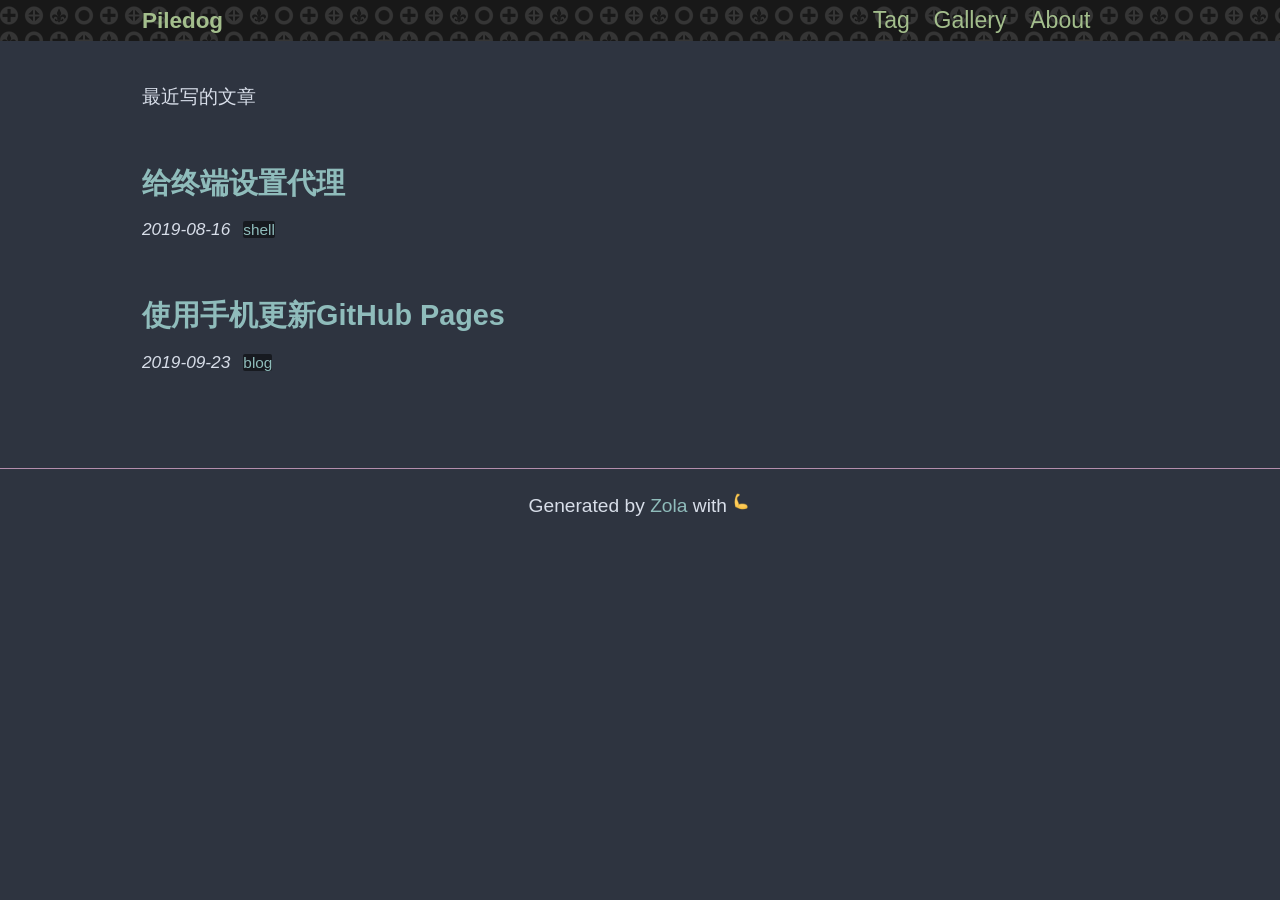
<file: index.html>
<html lang="en">
<head>
  <meta charset="UTF-8">
  <meta name="viewport" content="width=device-width, initial-scale=1.0">
  <meta http-equiv="X-UA-Compatible" content="ie=edge">
  <title> Piledog </title>
  <link rel="icon" href="https:&#x2F;&#x2F;piledog.github.io&#x2F;favicon_150x150.png">
  <link rel="stylesheet" href="https:&#x2F;&#x2F;piledog.github.io&#x2F;main.css">
</head>
<body>
  <header>
    <div>
      <a href="https:&#x2F;&#x2F;piledog.github.io">
        <h3>Piledog</h3>
      </a>

      <nav class="nav">
        <ul>
      <!-- taxonomy links -->
          
            
            <li><a href="https:&#x2F;&#x2F;piledog.github.io&#x2F;tag">Tag</a></li>
          

          <li><a href="https:&#x2F;&#x2F;piledog.github.io&#x2F;gallery">Gallery</a></li>

          <li><a href="https:&#x2F;&#x2F;piledog.github.io&#x2F;about">About</a></li>
        </ul>
        
      </nav>
    </div>
  </header>

  <main>
    <!-- default content -->
    
      

      <p>最近写的文章</p>

      
      
        
<header class="post-item">
  <h2><a href="https:&#x2F;&#x2F;piledog.github.io&#x2F;post&#x2F;terminal-proxy&#x2F;">给终端设置代理</a></h2>
  <div>
    
    <time datetime="2019-08-16T08:16:57">2019-08-16</time>
    

    <ul>
      
        
          <li><a href="https:&#x2F;&#x2F;piledog.github.io&#x2F;tag&#x2F;shell&#x2F;">shell</a></li>
        
      
    </ul>
  </div>
  
</header>

      
        
<header class="post-item">
  <h2><a href="https:&#x2F;&#x2F;piledog.github.io&#x2F;post&#x2F;iphone-gh-pages&#x2F;">使用手机更新GitHub Pages</a></h2>
  <div>
    
    <time datetime="2019-09-23T20:07:03+08:00">2019-09-23</time>
    

    <ul>
      
        
          <li><a href="https:&#x2F;&#x2F;piledog.github.io&#x2F;tag&#x2F;blog&#x2F;">blog</a></li>
        
      
    </ul>
  </div>
  
</header>

      
    
  </main>

  <footer>
    <hr>
    Generated by <a href="https://www.getzola.org" target="_blank">Zola</a> with <span id="power"></span>
  </footer>
</body>
</html>
</file>
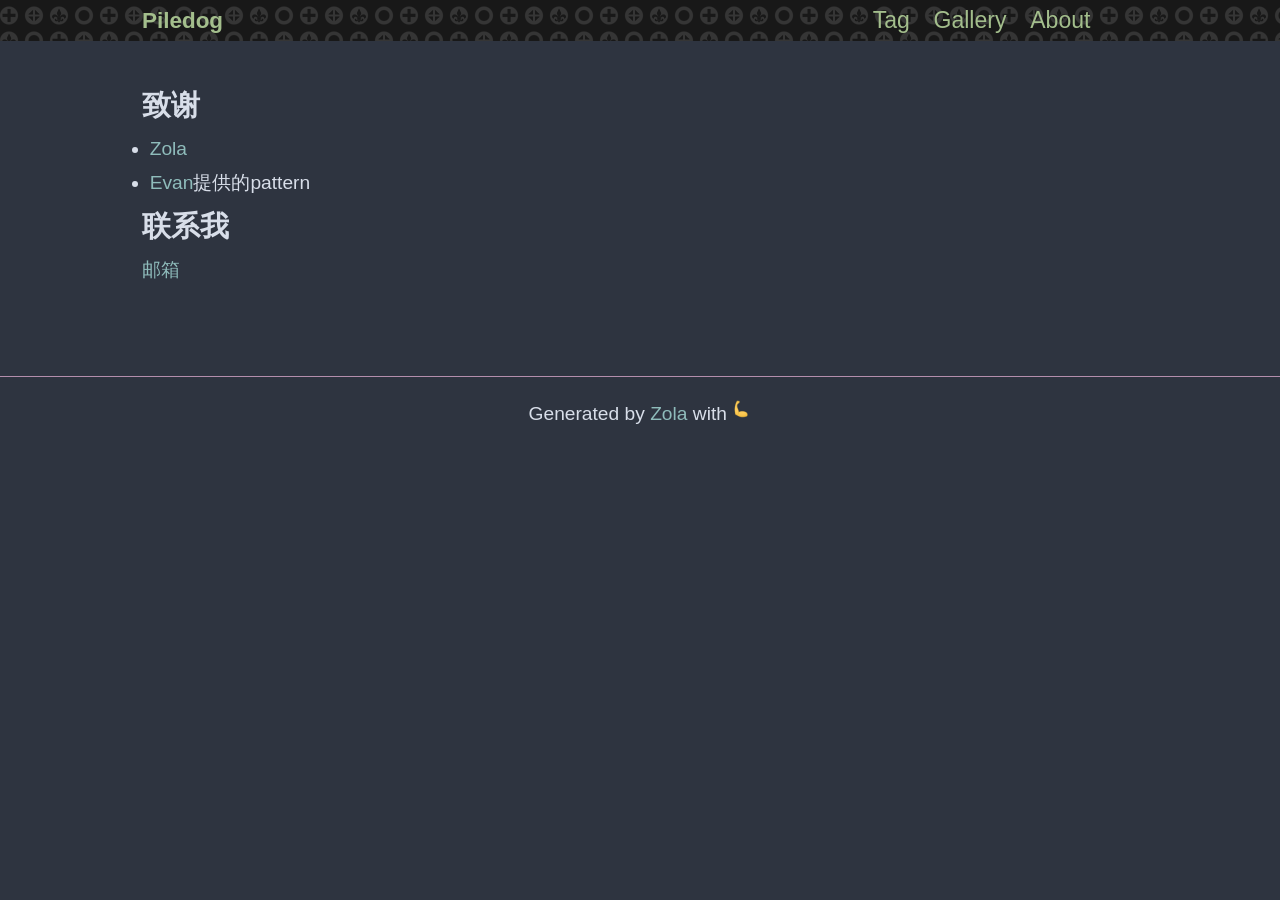
<file: about/index.html>
<html lang="en">
<head>
  <meta charset="UTF-8">
  <meta name="viewport" content="width=device-width, initial-scale=1.0">
  <meta http-equiv="X-UA-Compatible" content="ie=edge">
  <title> Piledog </title>
  <link rel="icon" href="https:&#x2F;&#x2F;piledog.github.io&#x2F;favicon_150x150.png">
  <link rel="stylesheet" href="https:&#x2F;&#x2F;piledog.github.io&#x2F;main.css">
</head>
<body>
  <header>
    <div>
      <a href="https:&#x2F;&#x2F;piledog.github.io">
        <h3>Piledog</h3>
      </a>

      <nav class="nav">
        <ul>
      <!-- taxonomy links -->
          
            
            <li><a href="https:&#x2F;&#x2F;piledog.github.io&#x2F;tag">Tag</a></li>
          

          <li><a href="https:&#x2F;&#x2F;piledog.github.io&#x2F;gallery">Gallery</a></li>

          <li><a href="https:&#x2F;&#x2F;piledog.github.io&#x2F;about">About</a></li>
        </ul>
        
      </nav>
    </div>
  </header>

  <main>
    <!-- default content -->
    
  
  
  <article>
    <h1 id="zhi-xie">致谢</h1>
<ul>
<li><a href="https://www.getzola.org/">Zola</a></li>
<li><a href="http://www.dinpattern.com/">Evan</a>提供的pattern</li>
</ul>
<h1 id="lian-xi-wo">联系我</h1>
<p><a href='mailto:catjxs@gmail.com'>邮箱</a></p>

  </article>

  

  </main>

  <footer>
    <hr>
    Generated by <a href="https://www.getzola.org" target="_blank">Zola</a> with <span id="power"></span>
  </footer>
</body>
</html>
</file>
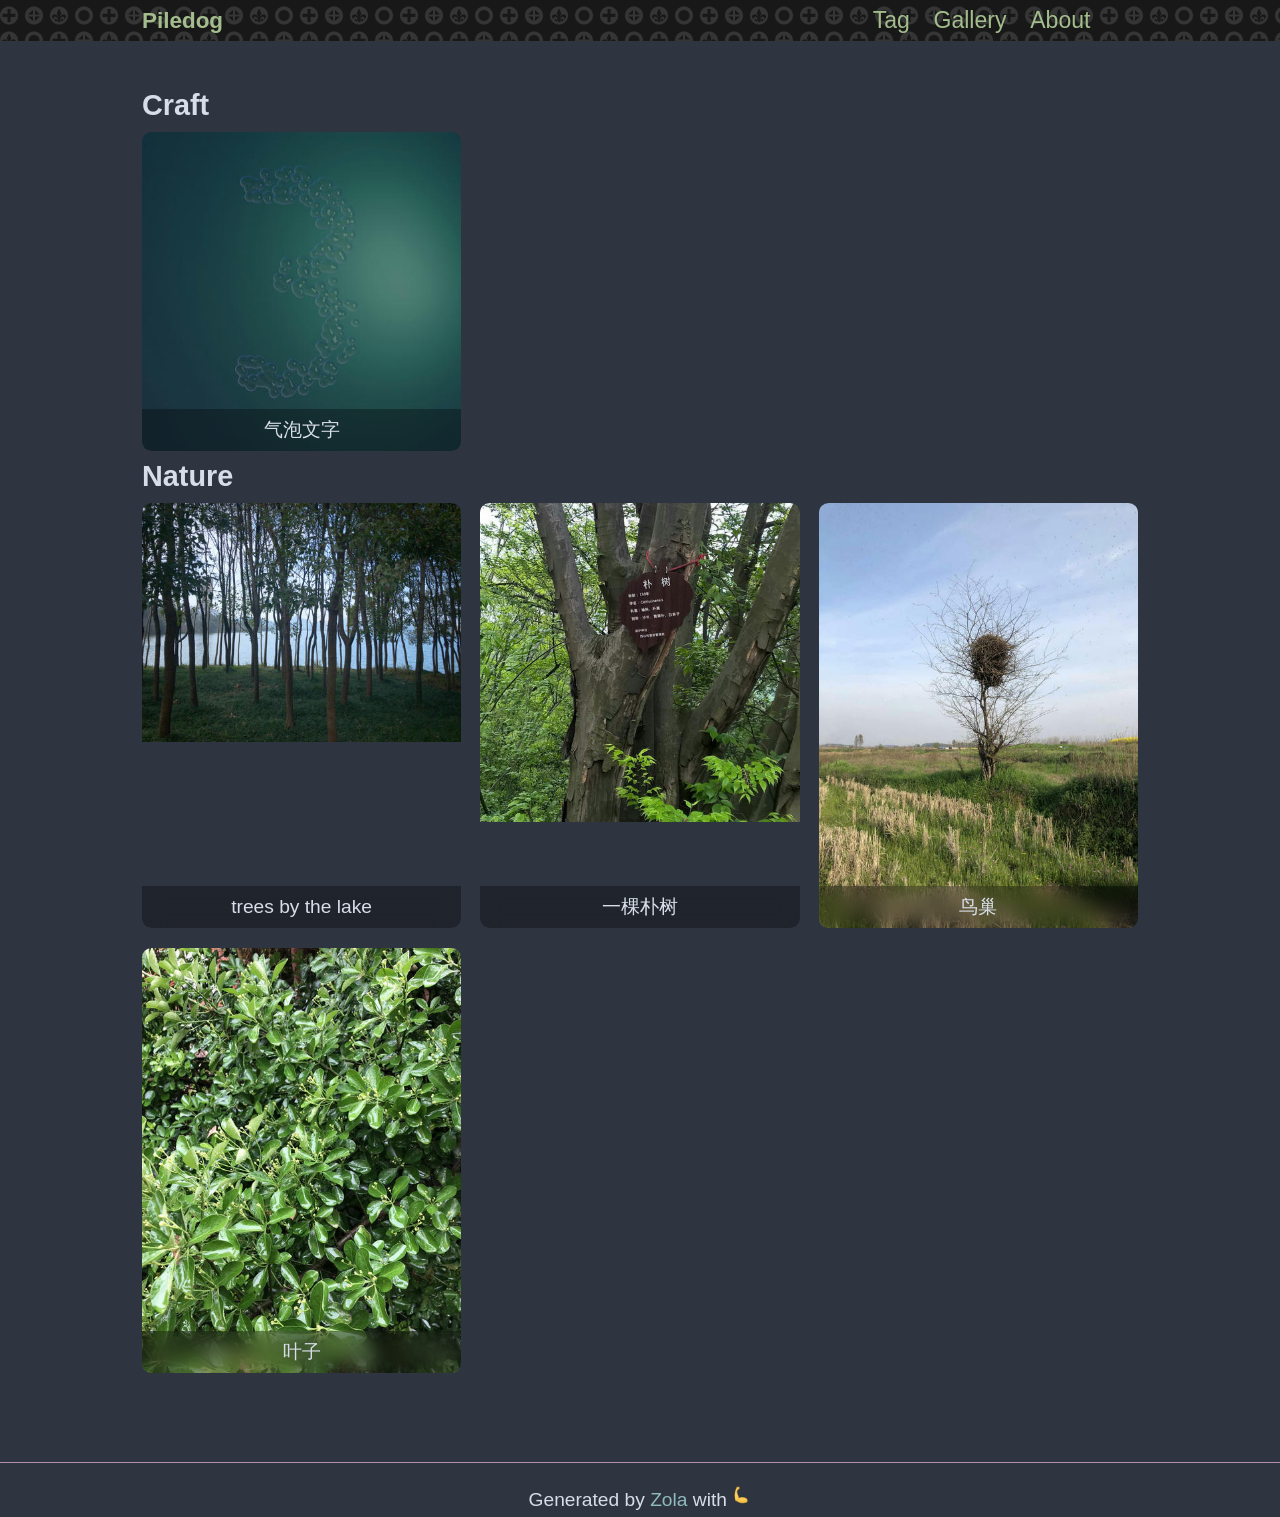
<file: gallery/index.html>
<html lang="en">
<head>
  <meta charset="UTF-8">
  <meta name="viewport" content="width=device-width, initial-scale=1.0">
  <meta http-equiv="X-UA-Compatible" content="ie=edge">
  <title> Piledog </title>
  <link rel="icon" href="https:&#x2F;&#x2F;piledog.github.io&#x2F;favicon_150x150.png">
  <link rel="stylesheet" href="https:&#x2F;&#x2F;piledog.github.io&#x2F;main.css">
</head>
<body>
  <header>
    <div>
      <a href="https:&#x2F;&#x2F;piledog.github.io">
        <h3>Piledog</h3>
      </a>

      <nav class="nav">
        <ul>
      <!-- taxonomy links -->
          
            
            <li><a href="https:&#x2F;&#x2F;piledog.github.io&#x2F;tag">Tag</a></li>
          

          <li><a href="https:&#x2F;&#x2F;piledog.github.io&#x2F;gallery">Gallery</a></li>

          <li><a href="https:&#x2F;&#x2F;piledog.github.io&#x2F;about">About</a></li>
        </ul>
        
      </nav>
    </div>
  </header>

  <main>
    <!-- default content -->
    
  
  
  <article>
    <h1>Craft</h1>
<div class="gallery">
  
  
  <figure>
    <figcaption> 气泡文字</figcaption>
    <!-- This only works in build mode -->
    <a href="craft&#x2F;bubble.jpg">
      <img src="https:&#x2F;&#x2F;piledog.github.io&#x2F;processed_images&#x2F;eec8c08b73ab017500.jpg"/>
    </a>
  </figure>
  
</div>


<h1>Nature</h1>
<div class="gallery">
  
  
  <figure>
    <figcaption> trees by the lake</figcaption>
    <!-- This only works in build mode -->
    <a href="nature&#x2F;trees.jpg">
      <img src="https:&#x2F;&#x2F;piledog.github.io&#x2F;processed_images&#x2F;558e4eed42ad7b1b00.jpg"/>
    </a>
  </figure>
  
  
  <figure>
    <figcaption> 一棵朴树</figcaption>
    <!-- This only works in build mode -->
    <a href="nature&#x2F;pushu.jpg">
      <img src="https:&#x2F;&#x2F;piledog.github.io&#x2F;processed_images&#x2F;477826ee1b2d01a900.jpg"/>
    </a>
  </figure>
  
  
  <figure>
    <figcaption> 鸟巢</figcaption>
    <!-- This only works in build mode -->
    <a href="nature&#x2F;nest.jpg">
      <img src="https:&#x2F;&#x2F;piledog.github.io&#x2F;processed_images&#x2F;26ceadc8e087d1dd00.jpg"/>
    </a>
  </figure>
  
  
  <figure>
    <figcaption> 叶子</figcaption>
    <!-- This only works in build mode -->
    <a href="nature&#x2F;leaf.jpg">
      <img src="https:&#x2F;&#x2F;piledog.github.io&#x2F;processed_images&#x2F;76fd31c262f04b1800.jpg"/>
    </a>
  </figure>
  
</div>


<style>
  .gallery {
    display: grid;
    grid-template-rows: masonry;
    grid-template-columns: repeat(auto-fill, minmax(15em, 1fr));
    gap: 1em;
  }
  img {
    width: 100%;
    display: block;
  }
  figure {
    position: relative;
    margin: 0;
    border-radius: .5em;
    overflow: hidden;
  }

  figcaption {
    backdrop-filter: blur(10px);
    /*color: rgb(var(--label-fg));*/
    background-color: rgba(0, 0, 0, .3);
    
    width: 100%;
    position: absolute;
    bottom: 0;
    box-sizing: border-box;
    padding: .2rem 1rem;

    text-align: center;
    text-overflow: ellipsis;
    white-space: nowrap;
    overflow: hidden;
  }
</style>
  </article>

  

  </main>

  <footer>
    <hr>
    Generated by <a href="https://www.getzola.org" target="_blank">Zola</a> with <span id="power"></span>
  </footer>
</body>
</html>
</file>
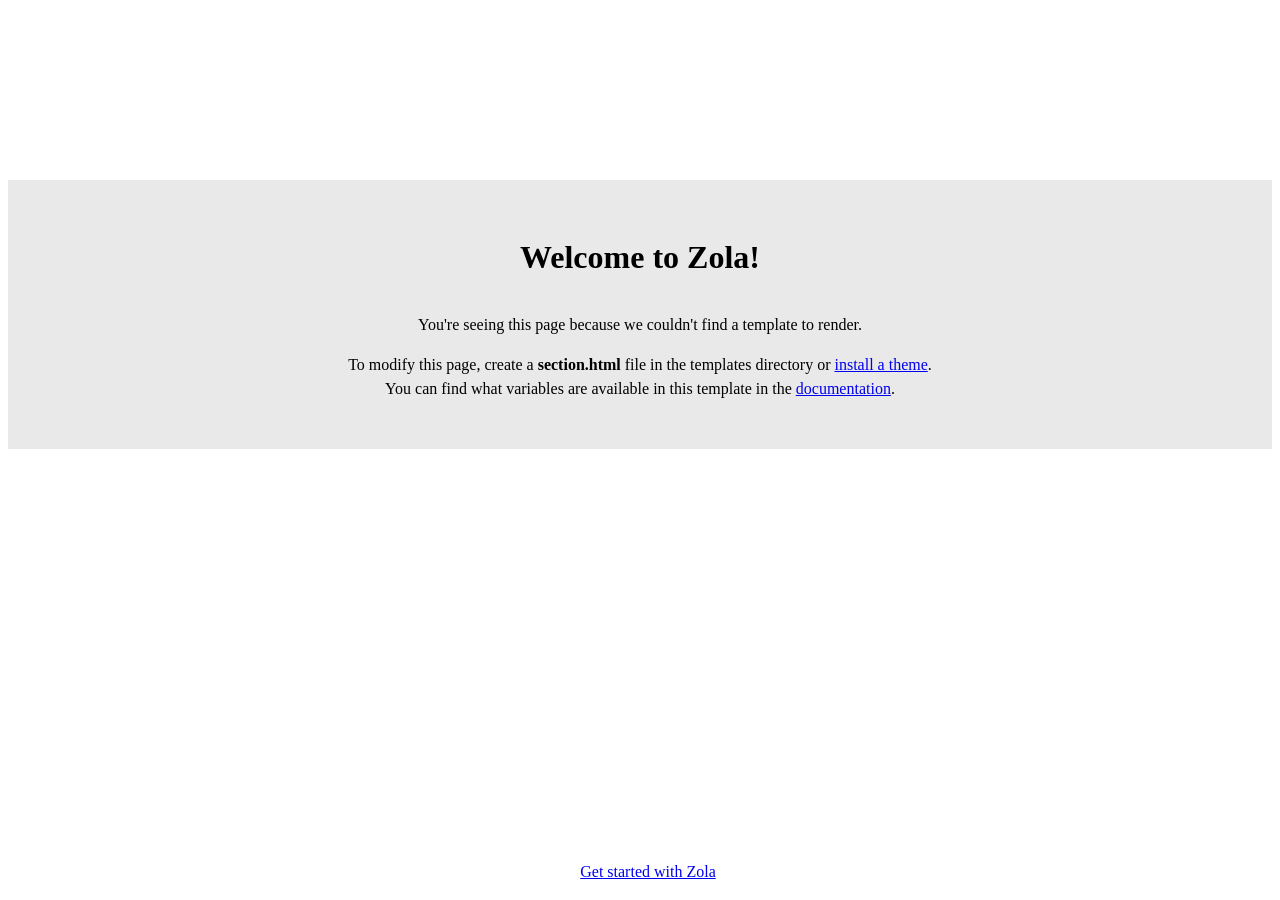
<file: post/index.html>
<html>
    <head>
        <title>Zola</title>
    </head>
    <body>
        <div class="container">
            <h1>Welcome to Zola!</h1>
            <p>
                You're seeing this page because we couldn't find a template to render.
            </p>
            <p>
                To modify this page, create a <b>section.html</b> file in the templates directory or
                <a href="https://www.getzola.org/documentation/themes/installing-and-using-themes/" target="_blank">install a theme</a>.
                <br>
                You can find what variables are available in this template in the <a href="https:&#x2F;&#x2F;www.getzola.org&#x2F;documentation&#x2F;templates&#x2F;pages-sections&#x2F;#section-variables" target="_blank">documentation</a>.
            </p>
        </div>
        <footer>
            <a href="https://www.getzola.org/documentation/getting-started/cli-usage/" target="_blank">Get started with Zola</a>
        </footer>
        <style>
            html {
                line-height: 1.5;
            }
            h1 {
                margin-bottom: 2rem;
            }
            .container {
                font-family: "sans-serif";
                text-align: center;
                margin-top: 20vh;
                padding: 2rem;
                background: #e9e9e9;
            }
            footer {
                position: fixed;
                width: 100%;
                bottom: 1rem;
                text-align: center;
            }
        </style>
    </body>
</html>
</file>
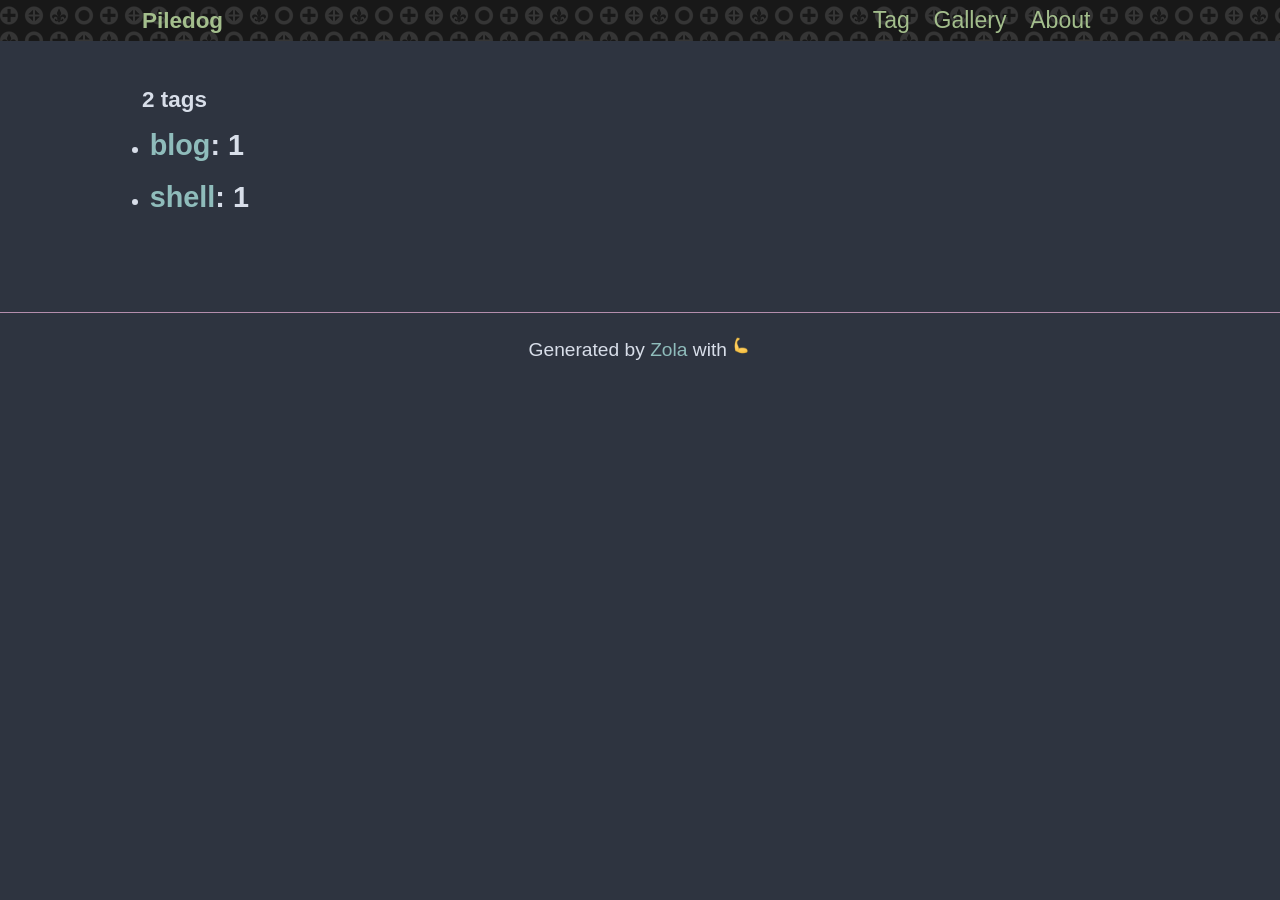
<file: tag/index.html>
<html lang="en">
<head>
  <meta charset="UTF-8">
  <meta name="viewport" content="width=device-width, initial-scale=1.0">
  <meta http-equiv="X-UA-Compatible" content="ie=edge">
  <title> Piledog </title>
  <link rel="icon" href="https:&#x2F;&#x2F;piledog.github.io&#x2F;favicon_150x150.png">
  <link rel="stylesheet" href="https:&#x2F;&#x2F;piledog.github.io&#x2F;main.css">
</head>
<body>
  <header>
    <div>
      <a href="https:&#x2F;&#x2F;piledog.github.io">
        <h3>Piledog</h3>
      </a>

      <nav class="nav">
        <ul>
      <!-- taxonomy links -->
          
            
            <li><a href="https:&#x2F;&#x2F;piledog.github.io&#x2F;tag">Tag</a></li>
          

          <li><a href="https:&#x2F;&#x2F;piledog.github.io&#x2F;gallery">Gallery</a></li>

          <li><a href="https:&#x2F;&#x2F;piledog.github.io&#x2F;about">About</a></li>
        </ul>
        
      </nav>
    </div>
  </header>

  <main>
    <!-- default content -->
    
  <h3>2 tags</h3>
  <ul>
    
    <li><h2><a href="https:&#x2F;&#x2F;piledog.github.io&#x2F;tag&#x2F;blog&#x2F;">blog</a>: 1</h2></li>
    
    <li><h2><a href="https:&#x2F;&#x2F;piledog.github.io&#x2F;tag&#x2F;shell&#x2F;">shell</a>: 1</h2></li>
    
  </ul>

  </main>

  <footer>
    <hr>
    Generated by <a href="https://www.getzola.org" target="_blank">Zola</a> with <span id="power"></span>
  </footer>
</body>
</html>
</file>
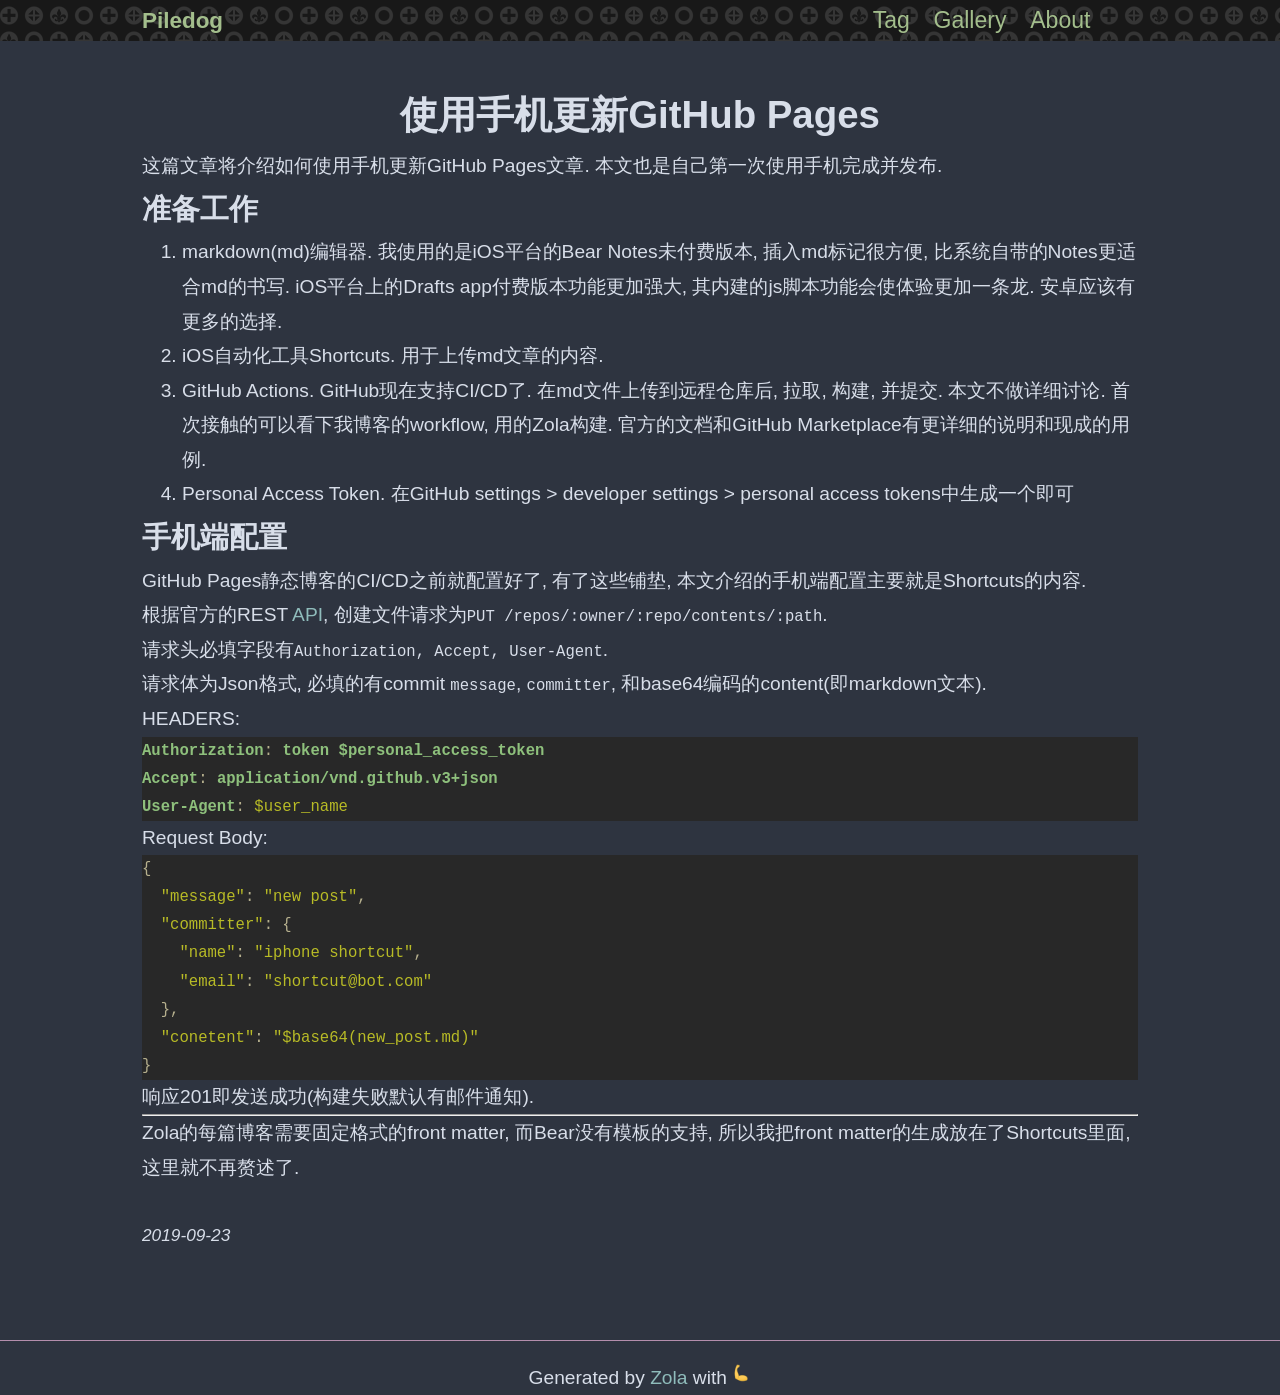
<file: post/iphone-gh-pages/index.html>
<html lang="en">
<head>
  <meta charset="UTF-8">
  <meta name="viewport" content="width=device-width, initial-scale=1.0">
  <meta http-equiv="X-UA-Compatible" content="ie=edge">
  <title>使用手机更新GitHub Pages </title>
  <link rel="icon" href="https:&#x2F;&#x2F;piledog.github.io&#x2F;favicon_150x150.png">
  <link rel="stylesheet" href="https:&#x2F;&#x2F;piledog.github.io&#x2F;main.css">
</head>
<body>
  <header>
    <div>
      <a href="https:&#x2F;&#x2F;piledog.github.io">
        <h3>Piledog</h3>
      </a>

      <nav class="nav">
        <ul>
      <!-- taxonomy links -->
          
            
            <li><a href="https:&#x2F;&#x2F;piledog.github.io&#x2F;tag">Tag</a></li>
          

          <li><a href="https:&#x2F;&#x2F;piledog.github.io&#x2F;gallery">Gallery</a></li>

          <li><a href="https:&#x2F;&#x2F;piledog.github.io&#x2F;about">About</a></li>
        </ul>
        
      </nav>
    </div>
  </header>

  <main>
    <!-- default content -->
    
  
    <h1 style="text-align: center;display: block">使用手机更新GitHub Pages</h2>
  
  
  <article>
    <p>这篇文章将介绍如何使用手机更新GitHub Pages文章. 本文也是自己第一次使用手机完成并发布.</p>
<h2 id="zhun-bei-gong-zuo">准备工作</h2>
<ol>
<li>markdown(md)编辑器. 我使用的是iOS平台的Bear Notes未付费版本, 插入md标记很方便, 比系统自带的Notes更适合md的书写. iOS平台上的Drafts app付费版本功能更加强大, 其内建的js脚本功能会使体验更加一条龙. 安卓应该有更多的选择.</li>
<li>iOS自动化工具Shortcuts. 用于上传md文章的内容.</li>
<li>GitHub Actions. GitHub现在支持CI/CD了. 在md文件上传到远程仓库后, 拉取, 构建, 并提交. 本文不做详细讨论. 首次接触的可以看下我博客的workflow, 用的Zola构建. 官方的文档和GitHub Marketplace有更详细的说明和现成的用例.</li>
<li>Personal Access Token. 在GitHub settings &gt; developer settings &gt; personal access tokens中生成一个即可</li>
</ol>
<h2 id="shou-ji-duan-pei-zhi">手机端配置</h2>
<p>GitHub Pages静态博客的CI/CD之前就配置好了, 有了这些铺垫, 本文介绍的手机端配置主要就是Shortcuts的内容.<br />
根据官方的REST <a href="https://developer.github.com/v3/repos/contents/#create-or-update-a-file">API</a>, 创建文件请求为<code>PUT /repos/:owner/:repo/contents/:path</code>.<br />
请求头必填字段有<code>Authorization, Accept, User-Agent</code>.<br />
请求体为Json格式, 必填的有commit <code>message</code>, <code>committer</code>, 和base64编码的content(即markdown文本).<br />
HEADERS:</p>
<pre style="background-color:#282828;">
<code class="language-yaml" data-lang="yaml"><span style="font-weight:bold;color:#8ec07c;">Authorization</span><span style="color:#fdf4c1aa;">: </span><span style="font-weight:bold;color:#8ec07c;">token $personal_access_token
Accept</span><span style="color:#fdf4c1aa;">: </span><span style="font-weight:bold;color:#8ec07c;">application/vnd.github.v3+json
User-Agent</span><span style="color:#fdf4c1aa;">: </span><span style="color:#b8bb26;">$user_name
</span></code></pre>
<p>Request Body:</p>
<pre style="background-color:#282828;">
<code class="language-json" data-lang="json"><span style="color:#fdf4c1aa;">{
  </span><span style="color:#b8bb26;">&quot;message&quot;</span><span style="color:#fdf4c1aa;">: </span><span style="color:#b8bb26;">&quot;new post&quot;</span><span style="color:#fdf4c1aa;">,
  </span><span style="color:#b8bb26;">&quot;committer&quot;</span><span style="color:#fdf4c1aa;">: {
    </span><span style="color:#b8bb26;">&quot;name&quot;</span><span style="color:#fdf4c1aa;">: </span><span style="color:#b8bb26;">&quot;iphone shortcut&quot;</span><span style="color:#fdf4c1aa;">,
    </span><span style="color:#b8bb26;">&quot;email&quot;</span><span style="color:#fdf4c1aa;">: </span><span style="color:#b8bb26;">&quot;shortcut@bot.com&quot;
  </span><span style="color:#fdf4c1aa;">},
  </span><span style="color:#b8bb26;">&quot;conetent&quot;</span><span style="color:#fdf4c1aa;">: </span><span style="color:#b8bb26;">&quot;$base64(new_post.md)&quot;
</span><span style="color:#fdf4c1aa;">}
</span></code></pre>
<p>响应201即发送成功(构建失败默认有邮件通知).</p>
<hr />
<p>Zola的每篇博客需要固定格式的front matter, 而Bear没有模板的支持, 所以我把front matter的生成放在了Shortcuts里面, 这里就不再赘述了.</p>

  </article>

  
    <time style="margin-top: 2em; display: inline-block;">2019-09-23</time>
  

  </main>

  <footer>
    <hr>
    Generated by <a href="https://www.getzola.org" target="_blank">Zola</a> with <span id="power"></span>
  </footer>
</body>
</html>
</file>
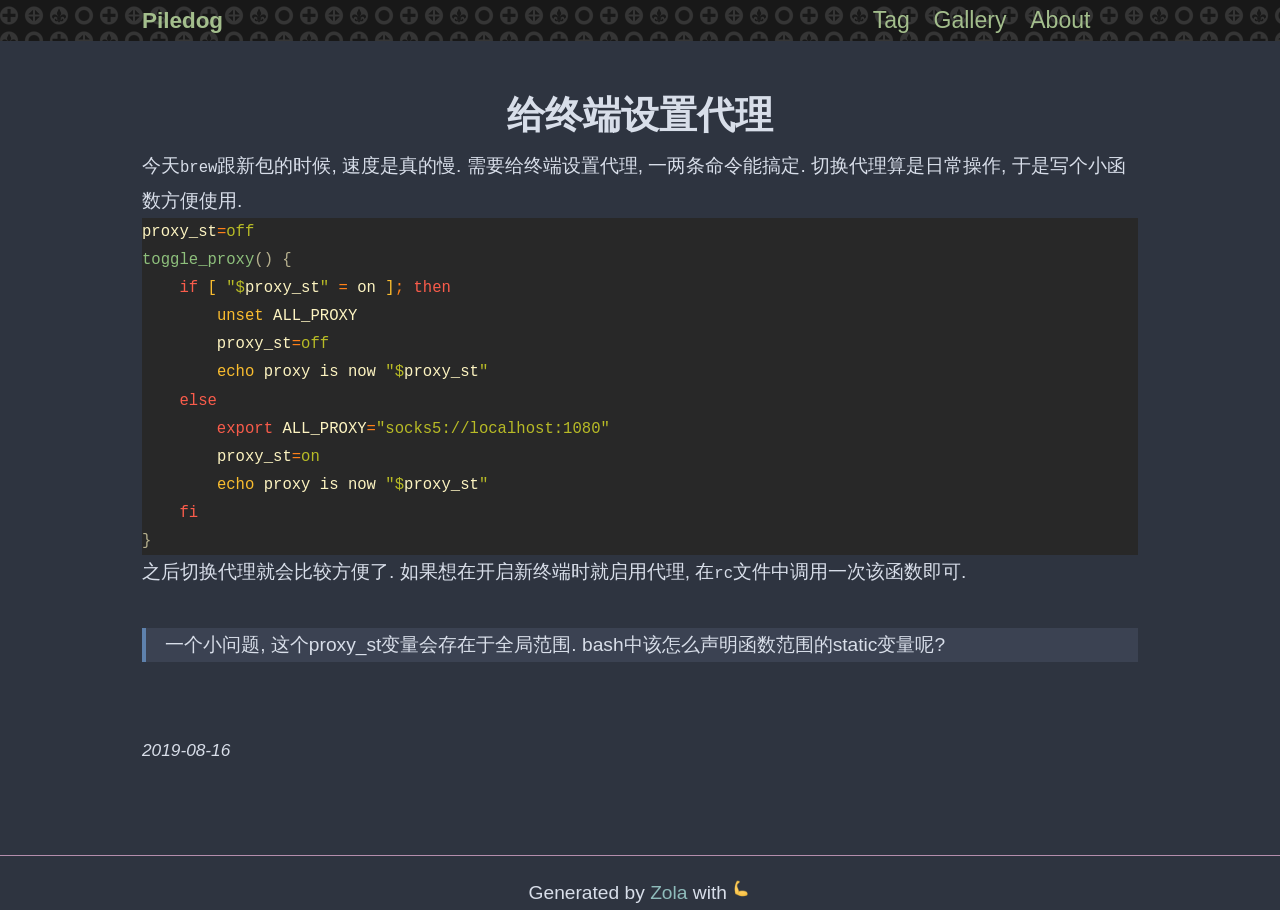
<file: post/terminal-proxy/index.html>
<html lang="en">
<head>
  <meta charset="UTF-8">
  <meta name="viewport" content="width=device-width, initial-scale=1.0">
  <meta http-equiv="X-UA-Compatible" content="ie=edge">
  <title>给终端设置代理 </title>
  <link rel="icon" href="https:&#x2F;&#x2F;piledog.github.io&#x2F;favicon_150x150.png">
  <link rel="stylesheet" href="https:&#x2F;&#x2F;piledog.github.io&#x2F;main.css">
</head>
<body>
  <header>
    <div>
      <a href="https:&#x2F;&#x2F;piledog.github.io">
        <h3>Piledog</h3>
      </a>

      <nav class="nav">
        <ul>
      <!-- taxonomy links -->
          
            
            <li><a href="https:&#x2F;&#x2F;piledog.github.io&#x2F;tag">Tag</a></li>
          

          <li><a href="https:&#x2F;&#x2F;piledog.github.io&#x2F;gallery">Gallery</a></li>

          <li><a href="https:&#x2F;&#x2F;piledog.github.io&#x2F;about">About</a></li>
        </ul>
        
      </nav>
    </div>
  </header>

  <main>
    <!-- default content -->
    
  
    <h1 style="text-align: center;display: block">给终端设置代理</h2>
  
  
  <article>
    <p>今天<code>brew</code>跟新包的时候, 速度是真的慢. 需要给终端设置代理, 一两条命令能搞定.
切换代理算是日常操作, 于是写个小函数方便使用.</p>
<pre style="background-color:#282828;">
<code class="language-bash" data-lang="bash"><span style="color:#fdf4c1;">proxy_st</span><span style="color:#fe8019;">=</span><span style="color:#b8bb26;">off
</span><span style="color:#8ec07c;">toggle_proxy</span><span style="color:#fdf4c1aa;">() {
    </span><span style="color:#fa5c4b;">if </span><span style="color:#fabd2f;">[ </span><span style="color:#b8bb26;">&quot;$</span><span style="color:#fdf4c1;">proxy_st</span><span style="color:#b8bb26;">&quot; </span><span style="color:#fe8019;">=</span><span style="color:#fdf4c1;"> on </span><span style="color:#fabd2f;">]</span><span style="color:#fe8019;">; </span><span style="color:#fa5c4b;">then
        </span><span style="color:#fabd2f;">unset</span><span style="color:#fdf4c1;"> ALL_PROXY
        proxy_st</span><span style="color:#fe8019;">=</span><span style="color:#b8bb26;">off
        </span><span style="color:#fabd2f;">echo</span><span style="color:#fdf4c1;"> proxy is now </span><span style="color:#b8bb26;">&quot;$</span><span style="color:#fdf4c1;">proxy_st</span><span style="color:#b8bb26;">&quot;
    </span><span style="color:#fa5c4b;">else
        export </span><span style="color:#fdf4c1;">ALL_PROXY</span><span style="color:#fe8019;">=</span><span style="color:#b8bb26;">&quot;socks5://localhost:1080&quot;
        </span><span style="color:#fdf4c1;">proxy_st</span><span style="color:#fe8019;">=</span><span style="color:#b8bb26;">on
        </span><span style="color:#fabd2f;">echo</span><span style="color:#fdf4c1;"> proxy is now </span><span style="color:#b8bb26;">&quot;$</span><span style="color:#fdf4c1;">proxy_st</span><span style="color:#b8bb26;">&quot;
    </span><span style="color:#fa5c4b;">fi
</span><span style="color:#fdf4c1aa;">}
</span></code></pre>
<p>之后切换代理就会比较方便了. 如果想在开启新终端时就启用代理, 在<code>rc</code>文件中调用一次该函数即可.</p>
<div class='note'>
  一个小问题, 这个proxy_st变量会存在于全局范围. bash中该怎么声明函数范围的static变量呢?
</div>

  </article>

  
    <time style="margin-top: 2em; display: inline-block;">2019-08-16</time>
  

  </main>

  <footer>
    <hr>
    Generated by <a href="https://www.getzola.org" target="_blank">Zola</a> with <span id="power"></span>
  </footer>
</body>
</html>
</file>
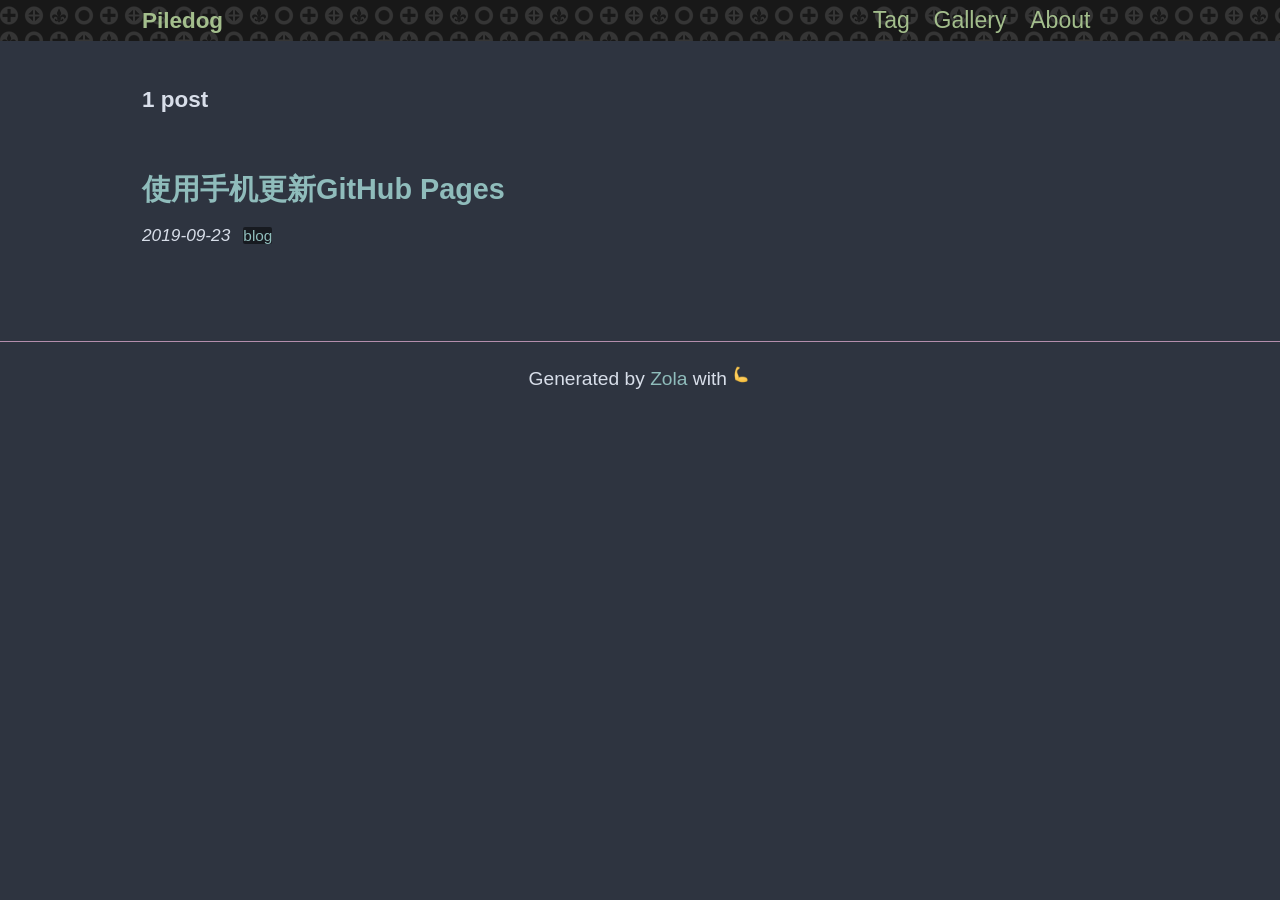
<file: tag/blog/index.html>
<html lang="en">
<head>
  <meta charset="UTF-8">
  <meta name="viewport" content="width=device-width, initial-scale=1.0">
  <meta http-equiv="X-UA-Compatible" content="ie=edge">
  <title> Piledog </title>
  <link rel="icon" href="https:&#x2F;&#x2F;piledog.github.io&#x2F;favicon_150x150.png">
  <link rel="stylesheet" href="https:&#x2F;&#x2F;piledog.github.io&#x2F;main.css">
</head>
<body>
  <header>
    <div>
      <a href="https:&#x2F;&#x2F;piledog.github.io">
        <h3>Piledog</h3>
      </a>

      <nav class="nav">
        <ul>
      <!-- taxonomy links -->
          
            
            <li><a href="https:&#x2F;&#x2F;piledog.github.io&#x2F;tag">Tag</a></li>
          

          <li><a href="https:&#x2F;&#x2F;piledog.github.io&#x2F;gallery">Gallery</a></li>

          <li><a href="https:&#x2F;&#x2F;piledog.github.io&#x2F;about">About</a></li>
        </ul>
        
      </nav>
    </div>
  </header>

  <main>
    <!-- default content -->
    
  
  <h3>1 post</h3>
  
    
<header class="post-item">
  <h2><a href="https:&#x2F;&#x2F;piledog.github.io&#x2F;post&#x2F;iphone-gh-pages&#x2F;">使用手机更新GitHub Pages</a></h2>
  <div>
    
    <time datetime="2019-09-23T20:07:03+08:00">2019-09-23</time>
    

    <ul>
      
        
          <li><a href="https:&#x2F;&#x2F;piledog.github.io&#x2F;tag&#x2F;blog&#x2F;">blog</a></li>
        
      
    </ul>
  </div>
  
</header>

  

  </main>

  <footer>
    <hr>
    Generated by <a href="https://www.getzola.org" target="_blank">Zola</a> with <span id="power"></span>
  </footer>
</body>
</html>
</file>
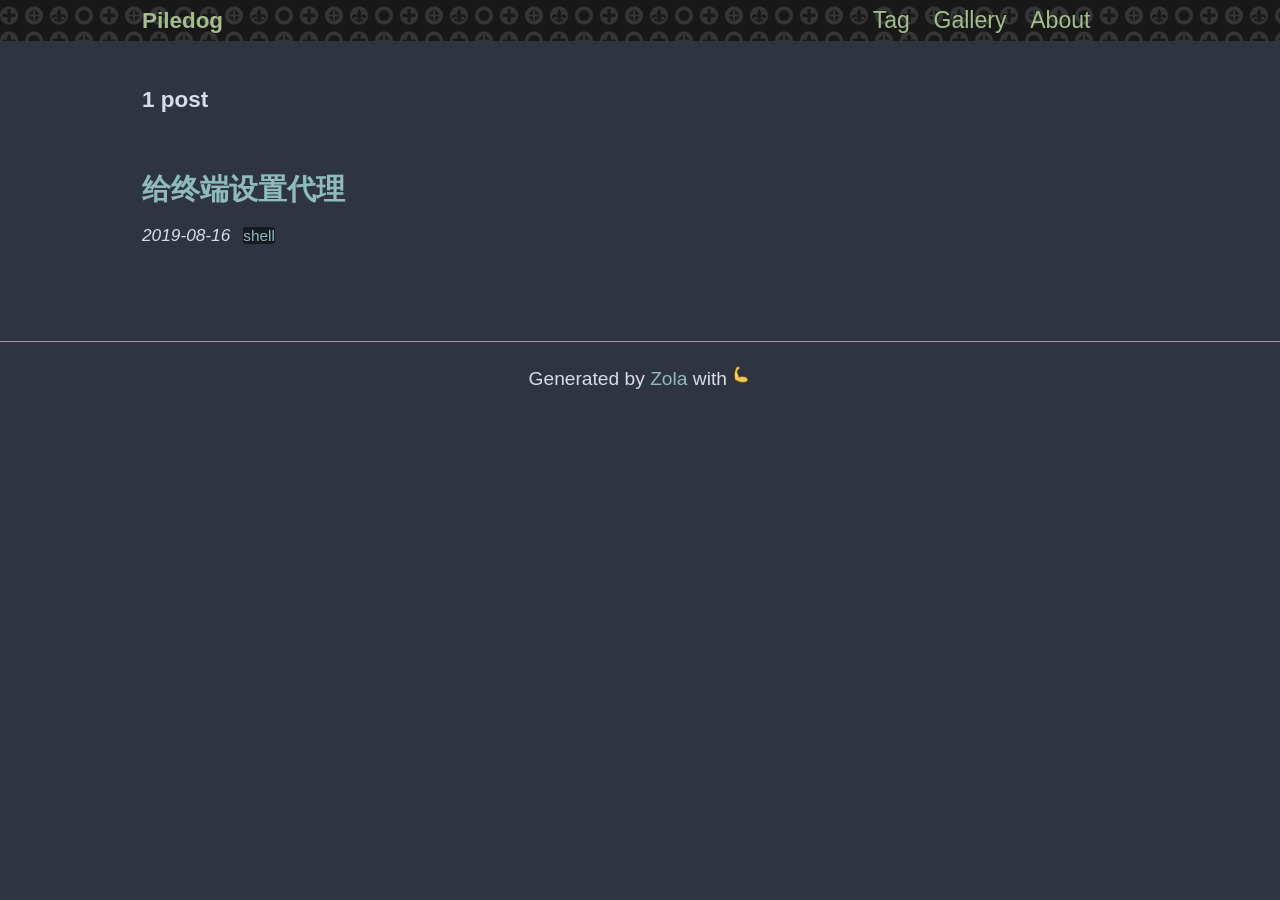
<file: tag/shell/index.html>
<html lang="en">
<head>
  <meta charset="UTF-8">
  <meta name="viewport" content="width=device-width, initial-scale=1.0">
  <meta http-equiv="X-UA-Compatible" content="ie=edge">
  <title> Piledog </title>
  <link rel="icon" href="https:&#x2F;&#x2F;piledog.github.io&#x2F;favicon_150x150.png">
  <link rel="stylesheet" href="https:&#x2F;&#x2F;piledog.github.io&#x2F;main.css">
</head>
<body>
  <header>
    <div>
      <a href="https:&#x2F;&#x2F;piledog.github.io">
        <h3>Piledog</h3>
      </a>

      <nav class="nav">
        <ul>
      <!-- taxonomy links -->
          
            
            <li><a href="https:&#x2F;&#x2F;piledog.github.io&#x2F;tag">Tag</a></li>
          

          <li><a href="https:&#x2F;&#x2F;piledog.github.io&#x2F;gallery">Gallery</a></li>

          <li><a href="https:&#x2F;&#x2F;piledog.github.io&#x2F;about">About</a></li>
        </ul>
        
      </nav>
    </div>
  </header>

  <main>
    <!-- default content -->
    
  
  <h3>1 post</h3>
  
    
<header class="post-item">
  <h2><a href="https:&#x2F;&#x2F;piledog.github.io&#x2F;post&#x2F;terminal-proxy&#x2F;">给终端设置代理</a></h2>
  <div>
    
    <time datetime="2019-08-16T08:16:57">2019-08-16</time>
    

    <ul>
      
        
          <li><a href="https:&#x2F;&#x2F;piledog.github.io&#x2F;tag&#x2F;shell&#x2F;">shell</a></li>
        
      
    </ul>
  </div>
  
</header>

  

  </main>

  <footer>
    <hr>
    Generated by <a href="https://www.getzola.org" target="_blank">Zola</a> with <span id="power"></span>
  </footer>
</body>
</html>
</file>
